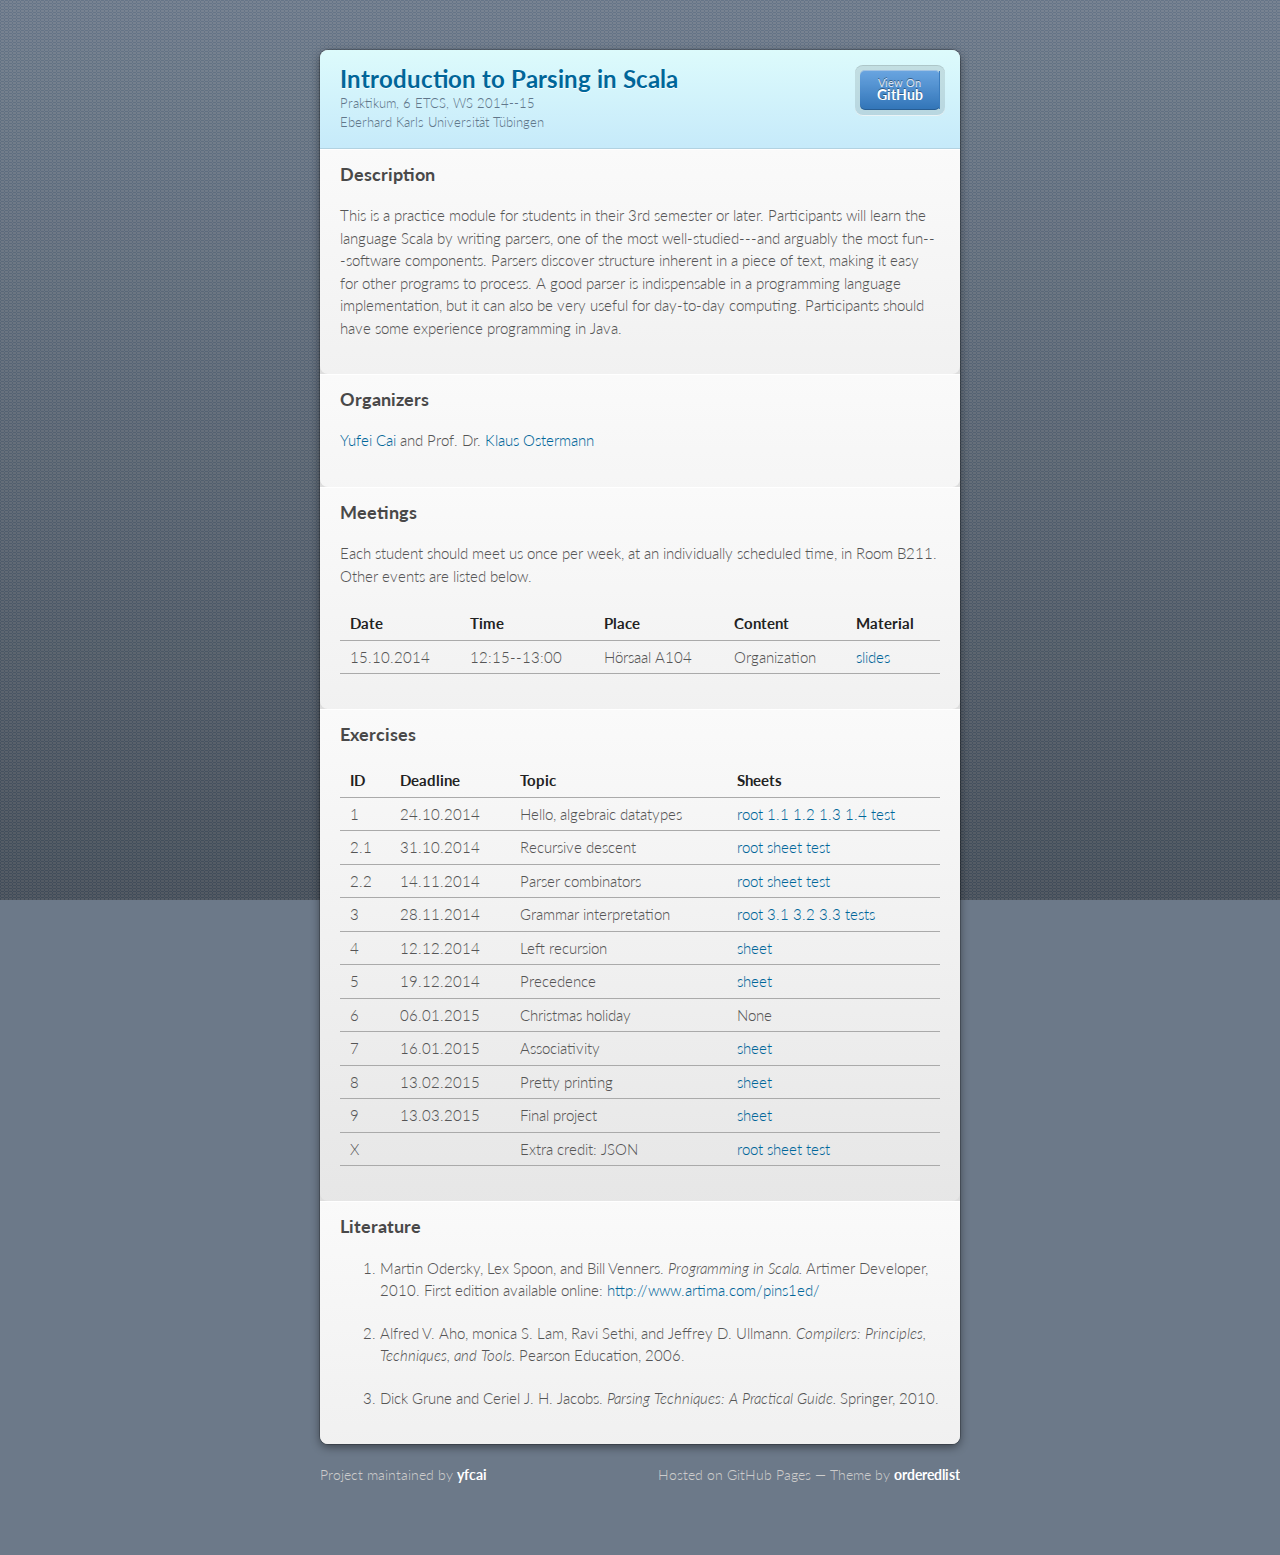
<file: index.html>
<!doctype html>
<html>
<head>
<meta charset="utf-8">
<meta http-equiv="X-UA-Compatible" content="chrome=1">
<title>Scala-Praktikum</title>

<link rel="stylesheet" href="stylesheets/styles.css">
<link rel="stylesheet" href="stylesheets/pygment_trac.css">
<script src="javascripts/scale.fix.js"></script>
<meta name="viewport" content="width=device-width, initial-scale=1, user-scalable=no">

<!--[if lt IE 9]>
<script src="//html5shiv.googlecode.com/svn/trunk/html5.js"></script>
<![endif]-->
</head>
<body>
<div class="wrapper">
<header>
<h1>Introduction to Parsing in Scala</h1>
<p>Praktikum, 6 ETCS, WS 2014--15</p>
<p>Eberhard Karls Universität Tübingen</p>

<p class="view"><a href="https://github.com/yfcai/scala">View the
Project on GitHub
<small>yfcai/scala</small></a></p>
<ul>
<li><a href="https://github.com/yfcai/scala">View On <strong>GitHub</strong></a></li>
</ul>
</header>

<section>
<h3>Description</h3>
<p>
This is a practice module for students in their 3rd semester or
later. Participants will learn the language Scala by writing
parsers, one of the most well-studied---and arguably the most
fun---software components. Parsers discover structure inherent in
a piece of text, making it easy for other programs to process.
A good parser is indispensable in a programming
language implementation, but it can also be very useful for day-to-day
computing. Participants should have some experience programming in
Java.
<p>
</section>

<section>
<h3>Organizers</h3>
<p>
<a href="mailto:yufei.cai@uni-tuebingen.de">Yufei Cai</a>
and Prof. Dr.
<a href="http://www.informatik.uni-marburg.de/~kos/">Klaus Ostermann</a>
</p>
</section>

<section>
<h3>Meetings</h3>

<p>
Each student should meet us once per week, at an individually
scheduled time, in Room B211. Other events are listed below.
</p>

<table>
<tr>
<th>Date</th>
<th>Time</th>
<th>Place</th>
<th>Content</th>
<th>Material</th>
</tr>

<tr>
<td>15.10.2014</td>
<td>12:15--13:00</td>
<td>Hörsaal A104</td>
<td>Organization</td>
<td>
<a href="0-organization/organization.pdf">slides</a>
</td>
</tr>
</table>
</section>

<section>
<h3>Exercises</h3>
<table>
<tr>
<th>ID</th>
<th>Deadline</th>
<th>Topic</th>
<th>Sheets</th>
</tr>

<tr>
<td>1</td>
<td>24.10.2014</td>
<td>Hello, algebraic datatypes</td>
<td>
<a href="https://github.com/yfcai/scala/tree/gh-pages/1-hello">root</a>
<a href="https://github.com/yfcai/scala/blob/gh-pages/1-hello/1-scalac/Hello.scala">1.1</a>
<a href="https://github.com/yfcai/scala/blob/gh-pages/1-hello/2-sbt/src/main/scala/Hello.scala">1.2</a>
<a href="https://github.com/yfcai/scala/blob/gh-pages/1-hello/2-sbt/src/test/scala/HelloSpec.scala">1.3</a>
<a href="https://github.com/yfcai/scala/blob/gh-pages/1-hello/3-adt/src/main/scala/Shapes.scala">1.4</a>
<a href="https://github.com/yfcai/scala/blob/gh-pages/1-hello/3-adt/src/test/scala/ShapesSpec.scala">test</a>
</td>
</tr>

<tr>
<td>2.1</td>
<td>31.10.2014</td>
<td>Recursive descent</td>
<td>
<a href="https://github.com/yfcai/scala/tree/gh-pages/2-descent">root</a>
<a href="https://github.com/yfcai/scala/blob/gh-pages/2-descent/src/main/scala/AE.scala">sheet</a>
<a href="https://github.com/yfcai/scala/blob/gh-pages/2-descent/src/test/scala/AESpec.scala">test</a>
</td>
</tr>

<tr>
<td>2.2</td>
<td>14.11.2014</td>
<td>Parser combinators</td>
<td>
<a href="https://github.com/yfcai/scala/tree/gh-pages/2-descent">root</a>
<a href="https://github.com/yfcai/scala/blob/gh-pages/2-descent/src/main/scala/Combinators.scala">sheet</a>
<a href="https://github.com/yfcai/scala/blob/gh-pages/2-descent/src/test/scala/CombinatorsSpec.scala">test</a>
</td>
</tr>

<tr>
<td>3</td>
<td>28.11.2014</td>
<td>Grammar interpretation</td>
<td>
<a href="https://github.com/yfcai/scala/tree/gh-pages/3-grammar">root</a>
<a href="https://github.com/yfcai/scala/blob/gh-pages/3-grammar/src/main/scala/util/Combinators.scala">3.1</a>
<a href="https://github.com/yfcai/scala/blob/gh-pages/3-grammar/src/main/scala/NaiveGrammar.scala">3.2</a>
<a href="https://github.com/yfcai/scala/blob/gh-pages/3-grammar/src/main/scala/SimpleGrammar.scala">3.3</a>
<a href="https://github.com/yfcai/scala/blob/gh-pages/3-grammar/src/test/scala/">tests</a>
</td>
</tr>

<tr>
<td>4</td>
<td>12.12.2014</td>
<td>Left recursion</td>
<td>
<a href="https://github.com/yfcai/scala/blob/gh-pages/4-recurse.md">sheet</a>
</td>
</tr>

<tr>
<td>5</td>
<td>19.12.2014</td>
<td>Precedence</td>
<td>
<a href="https://github.com/yfcai/scala/blob/gh-pages/5-precedence.md">sheet</a>
</td>
</tr>

<tr>
<td>6</td>
<td>06.01.2015</td>
<td>Christmas holiday</td>
<td>None</td>
</tr>

<tr>
<td>7</td>
<td>16.01.2015</td>
<td>Associativity</td>
<td>
<a href="https://github.com/yfcai/scala/blob/gh-pages/7-associativity.md">sheet</a>
</td>
</tr>

<tr>
<td>8</td>
<td>13.02.2015</td>
<td>Pretty printing</td>
<td>
<a href="https://github.com/yfcai/scala/blob/gh-pages/8-pretty.md">sheet</a>
</td>
</tr>

<tr>
<td>9</td>
<td>13.03.2015</td>
<td>Final project</td>
<td>
<a href="https://github.com/yfcai/scala/blob/gh-pages/9-final.md">sheet</a>
</td>
</tr>

<tr>
<td>X</td>
<td></td>
<td>Extra credit: JSON</td>
<td>
<a href="https://github.com/yfcai/scala/tree/gh-pages/X-json">root</a>
<a href="https://github.com/yfcai/scala/blob/gh-pages/X-json/src/main/scala/JSON.scala">sheet</a>
<a href="https://github.com/yfcai/scala/blob/gh-pages/X-json/src/test/scala/JSONSpec.scala">test</a>
</td>
</tr>

</table>
</section>

<section>
<h3>Literature</h3>
<ol>

<li><p>
Martin Odersky, Lex Spoon, and Bill Venners.
<i>Programming in Scala.</i>
Artimer Developer, 2010.
First edition available online:
<a
href="http://www.artima.com/pins1ed/">http://www.artima.com/pins1ed/</a>
</p></li>

<li><p>
Alfred V. Aho, monica S. Lam, Ravi Sethi, and Jeffrey D. Ullmann.
<i>Compilers: Principles, Techniques, and Tools.</i>
Pearson Education, 2006.
</p></li>

<li><p>
Dick Grune and Ceriel J. H. Jacobs.
<i>Parsing Techniques: A Practical Guide.</i>
Springer, 2010.
</p></li>

</ol>
</section>

</div>
<footer>
<p>Project maintained by <a href="https://github.com/yfcai">yfcai</a></p>
<p>Hosted on GitHub Pages &mdash;
Theme by <a href="https://github.com/orderedlist">orderedlist</a></p>
</footer>
<!--[if !IE]><script>fixScale(document);</script><![endif]-->

</body>
</html>
</file>
<file: stylesheets/styles.css>
@import url(https://fonts.googleapis.com/css?family=Lato:300italic,700italic,300,700);
html {
  background: #6C7989;
  background: #6c7989 -webkit-gradient(linear, 50% 0%, 50% 100%, color-stop(0%, #6c7989), color-stop(100%, #434b55)) fixed;
  background: #6c7989 -webkit-linear-gradient(#6c7989, #434b55) fixed;
  background: #6c7989 -moz-linear-gradient(#6c7989, #434b55) fixed;
  background: #6c7989 -o-linear-gradient(#6c7989, #434b55) fixed;
  background: #6c7989 -ms-linear-gradient(#6c7989, #434b55) fixed;
  background: #6c7989 linear-gradient(#6c7989, #434b55) fixed;
}

body {
  padding: 50px 0;
  margin: 0;
  font: 14px/1.5 Lato, "Helvetica Neue", Helvetica, Arial, sans-serif;
  color: #555;
  font-weight: 300;
  background: url('[data-uri]') fixed;
}

.wrapper {
  width: 640px;
  margin: 0 auto;
  background: #DEDEDE;
  -webkit-border-radius: 8px;
  -moz-border-radius: 8px;
  -ms-border-radius: 8px;
  -o-border-radius: 8px;
  border-radius: 8px;
  -webkit-box-shadow: rgba(0, 0, 0, 0.2) 0 0 0 1px, rgba(0, 0, 0, 0.45) 0 3px 10px;
  -moz-box-shadow: rgba(0, 0, 0, 0.2) 0 0 0 1px, rgba(0, 0, 0, 0.45) 0 3px 10px;
  box-shadow: rgba(0, 0, 0, 0.2) 0 0 0 1px, rgba(0, 0, 0, 0.45) 0 3px 10px;
}

header, section, footer {
  display: block;
}

a {
  color: #069;
  text-decoration: none;
}

p {
  margin: 0 0 20px;
  padding: 0;
}

strong {
  color: #222;
  font-weight: 700;
}

header {
  -webkit-border-radius: 8px 8px 0 0;
  -moz-border-radius: 8px 8px 0 0;
  -ms-border-radius: 8px 8px 0 0;
  -o-border-radius: 8px 8px 0 0;
  border-radius: 8px 8px 0 0;
  background: #C6EAFA;
  background: -webkit-gradient(linear, 50% 0%, 50% 100%, color-stop(0%, #ddfbfc), color-stop(100%, #c6eafa));
  background: -webkit-linear-gradient(#ddfbfc, #c6eafa);
  background: -moz-linear-gradient(#ddfbfc, #c6eafa);
  background: -o-linear-gradient(#ddfbfc, #c6eafa);
  background: -ms-linear-gradient(#ddfbfc, #c6eafa);
  background: linear-gradient(#ddfbfc, #c6eafa);
  position: relative;
  padding: 15px 20px;
  border-bottom: 1px solid #B2D2E1;
}
header h1 {
  margin: 0;
  padding: 0;
  font-size: 24px;
  line-height: 1.2;
  color: #069;
  text-shadow: rgba(255, 255, 255, 0.9) 0 1px 0;
}
header.without-description h1 {
  margin: 10px 0;
}
header p {
  margin: 0;
  color: #61778B;
  width: 300px;
  font-size: 13px;
}
header p.view {
  display: none;
  font-weight: 700;
  text-shadow: rgba(255, 255, 255, 0.9) 0 1px 0;
  -webkit-font-smoothing: antialiased;
}
header p.view a {
  color: #06c;
}
header p.view small {
  font-weight: 400;
}
header ul {
  margin: 0;
  padding: 0;
  list-style: none;
  position: absolute;
  z-index: 1;
  right: 20px;
  top: 20px;
  height: 38px;
  padding: 1px 0;
  background: #5198DF;
  background: -webkit-gradient(linear, 50% 0%, 50% 100%, color-stop(0%, #77b9fb), color-stop(100%, #3782cd));
  background: -webkit-linear-gradient(#77b9fb, #3782cd);
  background: -moz-linear-gradient(#77b9fb, #3782cd);
  background: -o-linear-gradient(#77b9fb, #3782cd);
  background: -ms-linear-gradient(#77b9fb, #3782cd);
  background: linear-gradient(#77b9fb, #3782cd);
  border-radius: 5px;
  -webkit-box-shadow: inset rgba(255, 255, 255, 0.45) 0 1px 0, inset rgba(0, 0, 0, 0.2) 0 -1px 0;
  -moz-box-shadow: inset rgba(255, 255, 255, 0.45) 0 1px 0, inset rgba(0, 0, 0, 0.2) 0 -1px 0;
  box-shadow: inset rgba(255, 255, 255, 0.45) 0 1px 0, inset rgba(0, 0, 0, 0.2) 0 -1px 0;
  width: auto;
}
header ul:before {
  content: '';
  position: absolute;
  z-index: -1;
  left: -5px;
  top: -4px;
  right: -5px;
  bottom: -6px;
  background: rgba(0, 0, 0, 0.1);
  -webkit-border-radius: 8px;
  -moz-border-radius: 8px;
  -ms-border-radius: 8px;
  -o-border-radius: 8px;
  border-radius: 8px;
  -webkit-box-shadow: rgba(0, 0, 0, 0.2) 0 -1px 0, inset rgba(255, 255, 255, 0.7) 0 -1px 0;
  -moz-box-shadow: rgba(0, 0, 0, 0.2) 0 -1px 0, inset rgba(255, 255, 255, 0.7) 0 -1px 0;
  box-shadow: rgba(0, 0, 0, 0.2) 0 -1px 0, inset rgba(255, 255, 255, 0.7) 0 -1px 0;
}
header ul li {
  width: 79px;
  float: left;
  border-right: 1px solid #3A7CBE;
  height: 38px;
}
header ul li.single {
  border: none;
}
header ul li + li {
  width: 78px;
  border-left: 1px solid #8BBEF3;
}
header ul li + li + li {
  border-right: none;
  width: 79px;
}
header ul a {
  line-height: 1;
  font-size: 11px;
  color: #fff;
  color: rgba(255, 255, 255, 0.8);
  display: block;
  text-align: center;
  font-weight: 400;
  padding-top: 6px;
  height: 40px;
  text-shadow: rgba(0, 0, 0, 0.4) 0 -1px 0;
}
header ul a strong {
  font-size: 14px;
  display: block;
  color: #fff;
  -webkit-font-smoothing: antialiased;
}

section {
  padding: 15px 20px;
  font-size: 15px;
  border-top: 1px solid #fff;
  background: -webkit-gradient(linear, 50% 0%, 50% 700, color-stop(0%, #fafafa), color-stop(100%, #dedede));
  background: -webkit-linear-gradient(#fafafa, #dedede 700px);
  background: -moz-linear-gradient(#fafafa, #dedede 700px);
  background: -o-linear-gradient(#fafafa, #dedede 700px);
  background: -ms-linear-gradient(#fafafa, #dedede 700px);
  background: linear-gradient(#fafafa, #dedede 700px);
  -webkit-border-radius: 0 0 8px 8px;
  -moz-border-radius: 0 0 8px 8px;
  -ms-border-radius: 0 0 8px 8px;
  -o-border-radius: 0 0 8px 8px;
  border-radius: 0 0 8px 8px;
  position: relative;
}

h1, h2, h3, h4, h5, h6 {
  color: #222;
  padding: 0;
  margin: 0 0 20px;
  line-height: 1.2;
}

p, ul, ol, table, pre, dl {
  margin: 0 0 20px;
}

h1, h2, h3 {
  line-height: 1.1;
}

h1 {
  font-size: 28px;
}

h2 {
  color: #393939;
}

h3, h4, h5, h6 {
  color: #494949;
}

blockquote {
  margin: 0 -20px 20px;
  padding: 15px 20px 1px 40px;
  font-style: italic;
  background: #ccc;
  background: rgba(0, 0, 0, 0.06);
  color: #222;
}

img {
  max-width: 100%;
}

code, pre {
  font-family: Monaco, Bitstream Vera Sans Mono, Lucida Console, Terminal;
  color: #333;
  font-size: 12px;
  overflow-x: auto;
}

pre {
  padding: 20px;
  background: #3A3C42;
  color: #f8f8f2;
  margin: 0 -20px 20px;
}
pre code {
  color: #f8f8f2;
}
li pre {
  margin-left: -60px;
  padding-left: 60px;
}

table {
  width: 100%;
  border-collapse: collapse;
}

th, td {
  text-align: left;
  padding: 5px 10px;
  border-bottom: 1px solid #aaa;
}

dt {
  color: #222;
  font-weight: 700;
}

th {
  color: #222;
}

small {
  font-size: 11px;
}

hr {
  border: 0;
  background: #aaa;
  height: 1px;
  margin: 0 0 20px;
}

footer {
  width: 640px;
  margin: 0 auto;
  padding: 20px 0 0;
  color: #ccc;
  overflow: hidden;
}
footer a {
  color: #fff;
  font-weight: bold;
}
footer p {
  float: left;
}
footer p + p {
  float: right;
}

@media print, screen and (max-width: 740px) {
  body {
    padding: 0;
  }

  .wrapper {
    -webkit-border-radius: 0;
    -moz-border-radius: 0;
    -ms-border-radius: 0;
    -o-border-radius: 0;
    border-radius: 0;
    -webkit-box-shadow: none;
    -moz-box-shadow: none;
    box-shadow: none;
    width: 100%;
  }

  footer {
    -webkit-border-radius: 0;
    -moz-border-radius: 0;
    -ms-border-radius: 0;
    -o-border-radius: 0;
    border-radius: 0;
    padding: 20px;
    width: auto;
  }
  footer p {
    float: none;
    margin: 0;
  }
  footer p + p {
    float: none;
  }
}
@media print, screen and (max-width:580px) {
  header ul {
    display: none;
  }

  header p.view {
    display: block;
  }

  header p {
    width: 100%;
  }
}
@media print {
  header p.view a small:before {
    content: 'at http://github.com/';
  }
}
</file>
<file: stylesheets/pygment_trac.css>
.highlight .hll { background-color: #49483e }
.highlight  { background: #3A3C42; color: #f8f8f2 }
.highlight .c { color: #75715e } /* Comment */
.highlight .err { color: #960050; background-color: #1e0010 } /* Error */
.highlight .k { color: #66d9ef } /* Keyword */
.highlight .l { color: #ae81ff } /* Literal */
.highlight .n { color: #f8f8f2 } /* Name */
.highlight .o { color: #f92672 } /* Operator */
.highlight .p { color: #f8f8f2 } /* Punctuation */
.highlight .cm { color: #75715e } /* Comment.Multiline */
.highlight .cp { color: #75715e } /* Comment.Preproc */
.highlight .c1 { color: #75715e } /* Comment.Single */
.highlight .cs { color: #75715e } /* Comment.Special */
.highlight .ge { font-style: italic } /* Generic.Emph */
.highlight .gs { font-weight: bold } /* Generic.Strong */
.highlight .kc { color: #66d9ef } /* Keyword.Constant */
.highlight .kd { color: #66d9ef } /* Keyword.Declaration */
.highlight .kn { color: #f92672 } /* Keyword.Namespace */
.highlight .kp { color: #66d9ef } /* Keyword.Pseudo */
.highlight .kr { color: #66d9ef } /* Keyword.Reserved */
.highlight .kt { color: #66d9ef } /* Keyword.Type */
.highlight .ld { color: #e6db74 } /* Literal.Date */
.highlight .m { color: #ae81ff } /* Literal.Number */
.highlight .s { color: #e6db74 } /* Literal.String */
.highlight .na { color: #a6e22e } /* Name.Attribute */
.highlight .nb { color: #f8f8f2 } /* Name.Builtin */
.highlight .nc { color: #a6e22e } /* Name.Class */
.highlight .no { color: #66d9ef } /* Name.Constant */
.highlight .nd { color: #a6e22e } /* Name.Decorator */
.highlight .ni { color: #f8f8f2 } /* Name.Entity */
.highlight .ne { color: #a6e22e } /* Name.Exception */
.highlight .nf { color: #a6e22e } /* Name.Function */
.highlight .nl { color: #f8f8f2 } /* Name.Label */
.highlight .nn { color: #f8f8f2 } /* Name.Namespace */
.highlight .nx { color: #a6e22e } /* Name.Other */
.highlight .py { color: #f8f8f2 } /* Name.Property */
.highlight .nt { color: #f92672 } /* Name.Tag */
.highlight .nv { color: #f8f8f2 } /* Name.Variable */
.highlight .ow { color: #f92672 } /* Operator.Word */
.highlight .w { color: #f8f8f2 } /* Text.Whitespace */
.highlight .mf { color: #ae81ff } /* Literal.Number.Float */
.highlight .mh { color: #ae81ff } /* Literal.Number.Hex */
.highlight .mi { color: #ae81ff } /* Literal.Number.Integer */
.highlight .mo { color: #ae81ff } /* Literal.Number.Oct */
.highlight .sb { color: #e6db74 } /* Literal.String.Backtick */
.highlight .sc { color: #e6db74 } /* Literal.String.Char */
.highlight .sd { color: #e6db74 } /* Literal.String.Doc */
.highlight .s2 { color: #e6db74 } /* Literal.String.Double */
.highlight .se { color: #ae81ff } /* Literal.String.Escape */
.highlight .sh { color: #e6db74 } /* Literal.String.Heredoc */
.highlight .si { color: #e6db74 } /* Literal.String.Interpol */
.highlight .sx { color: #e6db74 } /* Literal.String.Other */
.highlight .sr { color: #e6db74 } /* Literal.String.Regex */
.highlight .s1 { color: #e6db74 } /* Literal.String.Single */
.highlight .ss { color: #e6db74 } /* Literal.String.Symbol */
.highlight .bp { color: #f8f8f2 } /* Name.Builtin.Pseudo */
.highlight .vc { color: #f8f8f2 } /* Name.Variable.Class */
.highlight .vg { color: #f8f8f2 } /* Name.Variable.Global */
.highlight .vi { color: #f8f8f2 } /* Name.Variable.Instance */
.highlight .il { color: #ae81ff } /* Literal.Number.Integer.Long */
</file>
